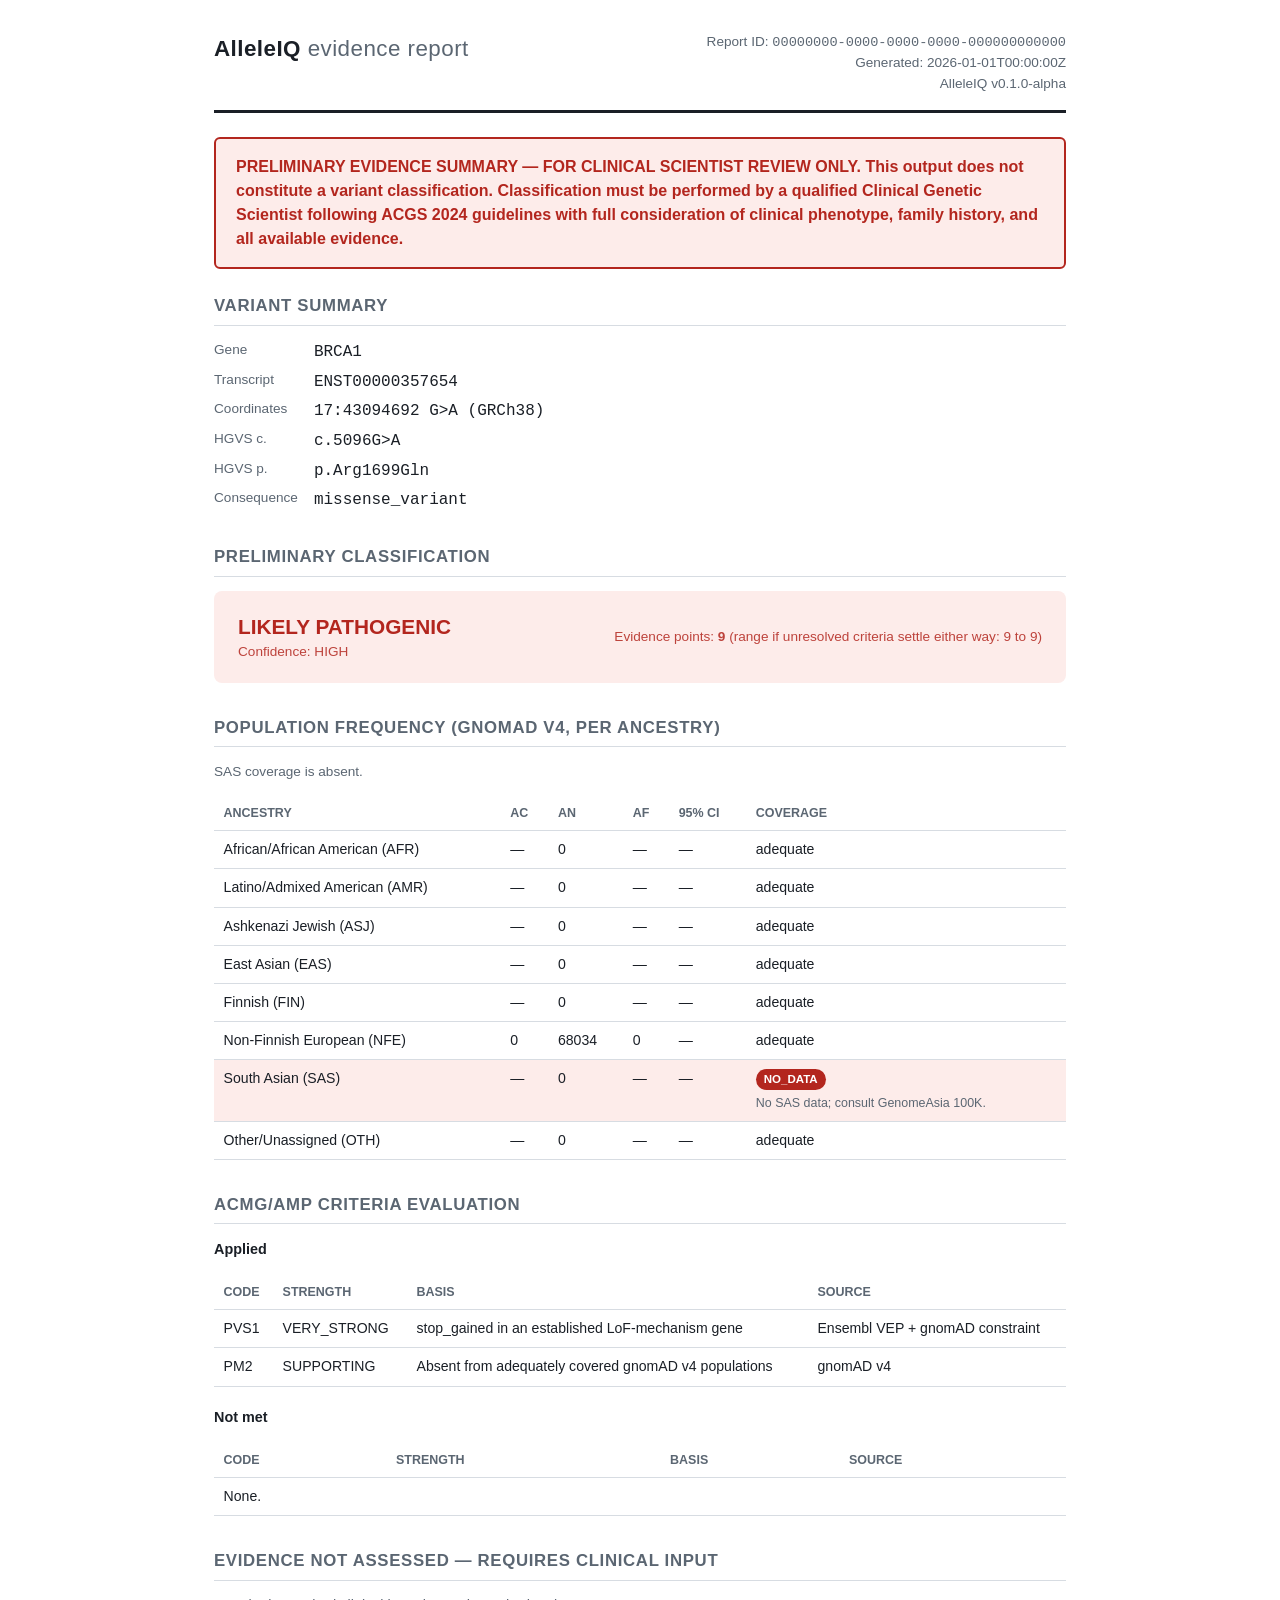
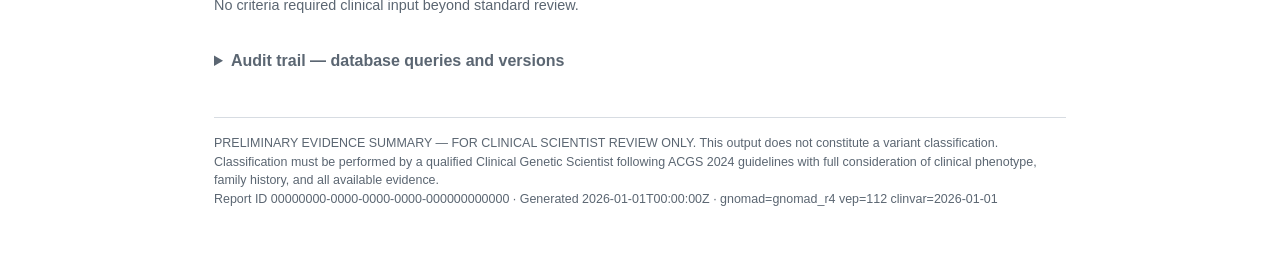
<file: tests/unit/snapshots/brca1_likely_pathogenic_report.html>
<!DOCTYPE html>
<html lang="en">
<head>
<meta charset="utf-8">
<meta name="viewport" content="width=device-width, initial-scale=1">
<title>AlleleIQ Evidence Report — BRCA1 17:43094692</title>
<style>
  :root {
    --colour-ink: #1a1f26;
    --colour-muted: #5b6672;
    --colour-border: #d7dce2;
    --colour-bg: #ffffff;
    --colour-bg-alt: #f6f8fa;
    --colour-red: #b3261e;
    --colour-red-bg: #fdecea;
    --colour-amber: #8a5a00;
    --colour-amber-bg: #fff4de;
    --colour-green: #1e6b3c;
    --colour-green-bg: #e9f7ee;
  }
  * { box-sizing: border-box; }
  body {
    font-family: -apple-system, "Segoe UI", Roboto, Helvetica, Arial, sans-serif;
    color: var(--colour-ink);
    background: var(--colour-bg);
    margin: 0;
    padding: 0;
    line-height: 1.5;
  }
  .page {
    max-width: 900px;
    margin: 0 auto;
    padding: 2rem 1.5rem 3rem;
  }
  header.masthead {
    display: flex;
    justify-content: space-between;
    align-items: flex-start;
    border-bottom: 3px solid var(--colour-ink);
    padding-bottom: 1rem;
    margin-bottom: 1.5rem;
  }
  .masthead .brand {
    font-size: 1.4rem;
    font-weight: 700;
    letter-spacing: 0.02em;
  }
  .masthead .brand span { color: var(--colour-muted); font-weight: 400; }
  .masthead .meta {
    text-align: right;
    font-size: 0.85rem;
    color: var(--colour-muted);
  }
  .disclaimer-box {
    border: 2px solid var(--colour-red);
    background: var(--colour-red-bg);
    color: var(--colour-red);
    padding: 1rem 1.25rem;
    border-radius: 6px;
    font-weight: 600;
    margin-bottom: 1.5rem;
  }
  section { margin-bottom: 2rem; }
  h2 {
    font-size: 1.05rem;
    text-transform: uppercase;
    letter-spacing: 0.04em;
    color: var(--colour-muted);
    border-bottom: 1px solid var(--colour-border);
    padding-bottom: 0.4rem;
    margin-bottom: 0.9rem;
  }
  .variant-summary dl {
    display: grid;
    grid-template-columns: max-content 1fr;
    gap: 0.35rem 1rem;
    margin: 0;
  }
  .variant-summary dt { color: var(--colour-muted); font-size: 0.85rem; }
  .variant-summary dd { margin: 0; font-family: ui-monospace, SFMono-Regular, Menlo, monospace; }
  .classification-banner {
    border-radius: 8px;
    padding: 1.25rem 1.5rem;
    display: flex;
    justify-content: space-between;
    align-items: center;
    flex-wrap: wrap;
    gap: 1rem;
  }
  .classification-banner .label {
    font-size: 1.3rem;
    font-weight: 700;
  }
  .classification-banner .sub {
    font-size: 0.85rem;
    opacity: 0.85;
  }
  .classification-pathogenic { background: var(--colour-red-bg); color: var(--colour-red); }
  .classification-vus { background: var(--colour-amber-bg); color: var(--colour-amber); }
  .classification-benign { background: var(--colour-green-bg); color: var(--colour-green); }
  table {
    width: 100%;
    border-collapse: collapse;
    font-size: 0.88rem;
  }
  th, td {
    text-align: left;
    padding: 0.5rem 0.6rem;
    border-bottom: 1px solid var(--colour-border);
    vertical-align: top;
  }
  th { color: var(--colour-muted); font-weight: 600; font-size: 0.78rem; text-transform: uppercase; }
  tr.gap-warning { background: var(--colour-amber-bg); }
  tr.gap-critical { background: var(--colour-red-bg); }
  .flag-pill {
    display: inline-block;
    font-size: 0.72rem;
    font-weight: 700;
    padding: 0.1rem 0.5rem;
    border-radius: 999px;
  }
  .flag-pill.gap-warning { background: var(--colour-amber); color: #fff; }
  .flag-pill.gap-critical { background: var(--colour-red); color: #fff; }
  .conflict-box {
    border-left: 4px solid var(--colour-red);
    background: var(--colour-red-bg);
    padding: 0.75rem 1rem;
    margin-bottom: 0.6rem;
    font-size: 0.9rem;
  }
  .not-assessed-box {
    border-left: 4px solid var(--colour-amber);
    background: var(--colour-amber-bg);
    padding: 0.75rem 1rem;
    margin-bottom: 0.6rem;
    font-size: 0.9rem;
  }
  details.audit-trail summary {
    cursor: pointer;
    font-weight: 600;
    color: var(--colour-muted);
    margin-bottom: 0.75rem;
  }
  code, .mono { font-family: ui-monospace, SFMono-Regular, Menlo, monospace; }
  footer {
    border-top: 1px solid var(--colour-border);
    padding-top: 1rem;
    margin-top: 2rem;
    font-size: 0.78rem;
    color: var(--colour-muted);
  }
  @media print {
    body { padding: 0; }
    .page { max-width: none; padding: 0.5in; }
    details.audit-trail { break-inside: avoid; }
  }
</style>
</head>
<body>
<div class="page">

  <header class="masthead">
    <div class="brand">AlleleIQ <span>evidence report</span></div>
    <div class="meta">
      Report ID: <span class="mono">00000000-0000-0000-0000-000000000000</span><br>
      Generated: 2026-01-01T00:00:00Z<br>
      AlleleIQ v0.1.0-alpha
    </div>
  </header>

  <div class="disclaimer-box">PRELIMINARY EVIDENCE SUMMARY — FOR CLINICAL SCIENTIST REVIEW ONLY. This output does not constitute a variant classification. Classification must be performed by a qualified Clinical Genetic Scientist following ACGS 2024 guidelines with full consideration of clinical phenotype, family history, and all available evidence.</div>

  <section class="variant-summary">
    <h2>Variant summary</h2>
    <dl>
      <dt>Gene</dt><dd>BRCA1</dd>
      <dt>Transcript</dt><dd>ENST00000357654</dd>
      <dt>Coordinates</dt><dd>17:43094692 G&gt;A (GRCh38)</dd>
      <dt>HGVS c.</dt><dd>c.5096G&gt;A</dd>
      <dt>HGVS p.</dt><dd>p.Arg1699Gln</dd>
      <dt>Consequence</dt><dd>missense_variant</dd>
    </dl>
  </section>

  <section>
    <h2>Preliminary classification</h2>
    <div class="classification-banner classification-pathogenic">
      <div>
        <div class="label">LIKELY PATHOGENIC</div>
        <div class="sub">Confidence: HIGH</div>
      </div>
      <div class="sub">
        Evidence points: <strong>9</strong>
        (range if unresolved criteria settle either way:
        9
        to
        9)
      </div>
    </div>
  </section>


  <section>
    <h2>Population frequency (gnomAD v4, per ancestry)</h2>
    <p style="font-size:0.85rem;color:var(--colour-muted);">SAS coverage is absent.</p>
    <table>
      <thead>
        <tr>
          <th>Ancestry</th><th>AC</th><th>AN</th><th>AF</th><th>95% CI</th><th>Coverage</th>
        </tr>
      </thead>
      <tbody>
        <tr class="">
          <td>African/African American (AFR)</td>
          <td>—</td>
          <td>0</td>
          <td>—</td>
          <td>—</td>
          <td>
            adequate
          </td>
        </tr>
        <tr class="">
          <td>Latino/Admixed American (AMR)</td>
          <td>—</td>
          <td>0</td>
          <td>—</td>
          <td>—</td>
          <td>
            adequate
          </td>
        </tr>
        <tr class="">
          <td>Ashkenazi Jewish (ASJ)</td>
          <td>—</td>
          <td>0</td>
          <td>—</td>
          <td>—</td>
          <td>
            adequate
          </td>
        </tr>
        <tr class="">
          <td>East Asian (EAS)</td>
          <td>—</td>
          <td>0</td>
          <td>—</td>
          <td>—</td>
          <td>
            adequate
          </td>
        </tr>
        <tr class="">
          <td>Finnish (FIN)</td>
          <td>—</td>
          <td>0</td>
          <td>—</td>
          <td>—</td>
          <td>
            adequate
          </td>
        </tr>
        <tr class="">
          <td>Non-Finnish European (NFE)</td>
          <td>0</td>
          <td>68034</td>
          <td>0</td>
          <td>—</td>
          <td>
            adequate
          </td>
        </tr>
        <tr class="gap-critical">
          <td>South Asian (SAS)</td>
          <td>—</td>
          <td>0</td>
          <td>—</td>
          <td>—</td>
          <td>
            <span class="flag-pill gap-critical">NO_DATA</span>
            <div style="font-size:0.78rem;margin-top:0.25rem;color:var(--colour-muted);">No SAS data; consult GenomeAsia 100K.</div>
          </td>
        </tr>
        <tr class="">
          <td>Other/Unassigned (OTH)</td>
          <td>—</td>
          <td>0</td>
          <td>—</td>
          <td>—</td>
          <td>
            adequate
          </td>
        </tr>
      </tbody>
    </table>
  </section>

  <section>
    <h2>ACMG/AMP criteria evaluation</h2>

    <h3 style="font-size:0.9rem;">Applied</h3>
    <table>
      <thead><tr><th>Code</th><th>Strength</th><th>Basis</th><th>Source</th></tr></thead>
      <tbody>
        <tr><td>PVS1</td><td>VERY_STRONG</td><td>stop_gained in an established LoF-mechanism gene</td><td>Ensembl VEP + gnomAD constraint</td></tr>
        <tr><td>PM2</td><td>SUPPORTING</td><td>Absent from adequately covered gnomAD v4 populations</td><td>gnomAD v4</td></tr>
      </tbody>
    </table>

    <h3 style="font-size:0.9rem;margin-top:1.25rem;">Not met</h3>
    <table>
      <thead><tr><th>Code</th><th>Strength</th><th>Basis</th><th>Source</th></tr></thead>
      <tbody>
        <tr><td colspan="4">None.</td></tr>
      </tbody>
    </table>
  </section>

  <section>
    <h2>Evidence not assessed — requires clinical input</h2>
    <p style="color:var(--colour-muted);font-size:0.9rem;">No criteria required clinical input beyond standard review.</p>
  </section>

  <section>
    <details class="audit-trail">
      <summary>Audit trail — database queries and versions</summary>
      <p style="font-size:0.85rem;"><strong>Database versions:</strong>
gnomad=gnomad_r4, vep=112, clinvar=2026-01-01      </p>
      <table>
        <thead><tr><th>Database</th><th>Query</th><th>Timestamp</th><th>Success</th></tr></thead>
        <tbody>
          <tr><td colspan="4">No queries recorded.</td></tr>
        </tbody>
      </table>
    </details>
  </section>

  <footer>
    PRELIMINARY EVIDENCE SUMMARY — FOR CLINICAL SCIENTIST REVIEW ONLY. This output does not constitute a variant classification. Classification must be performed by a qualified Clinical Genetic Scientist following ACGS 2024 guidelines with full consideration of clinical phenotype, family history, and all available evidence.<br>
    Report ID 00000000-0000-0000-0000-000000000000 · Generated 2026-01-01T00:00:00Z ·
gnomad=gnomad_r4 vep=112 clinvar=2026-01-01  </footer>

</div>
</body>
</html>
</file>
